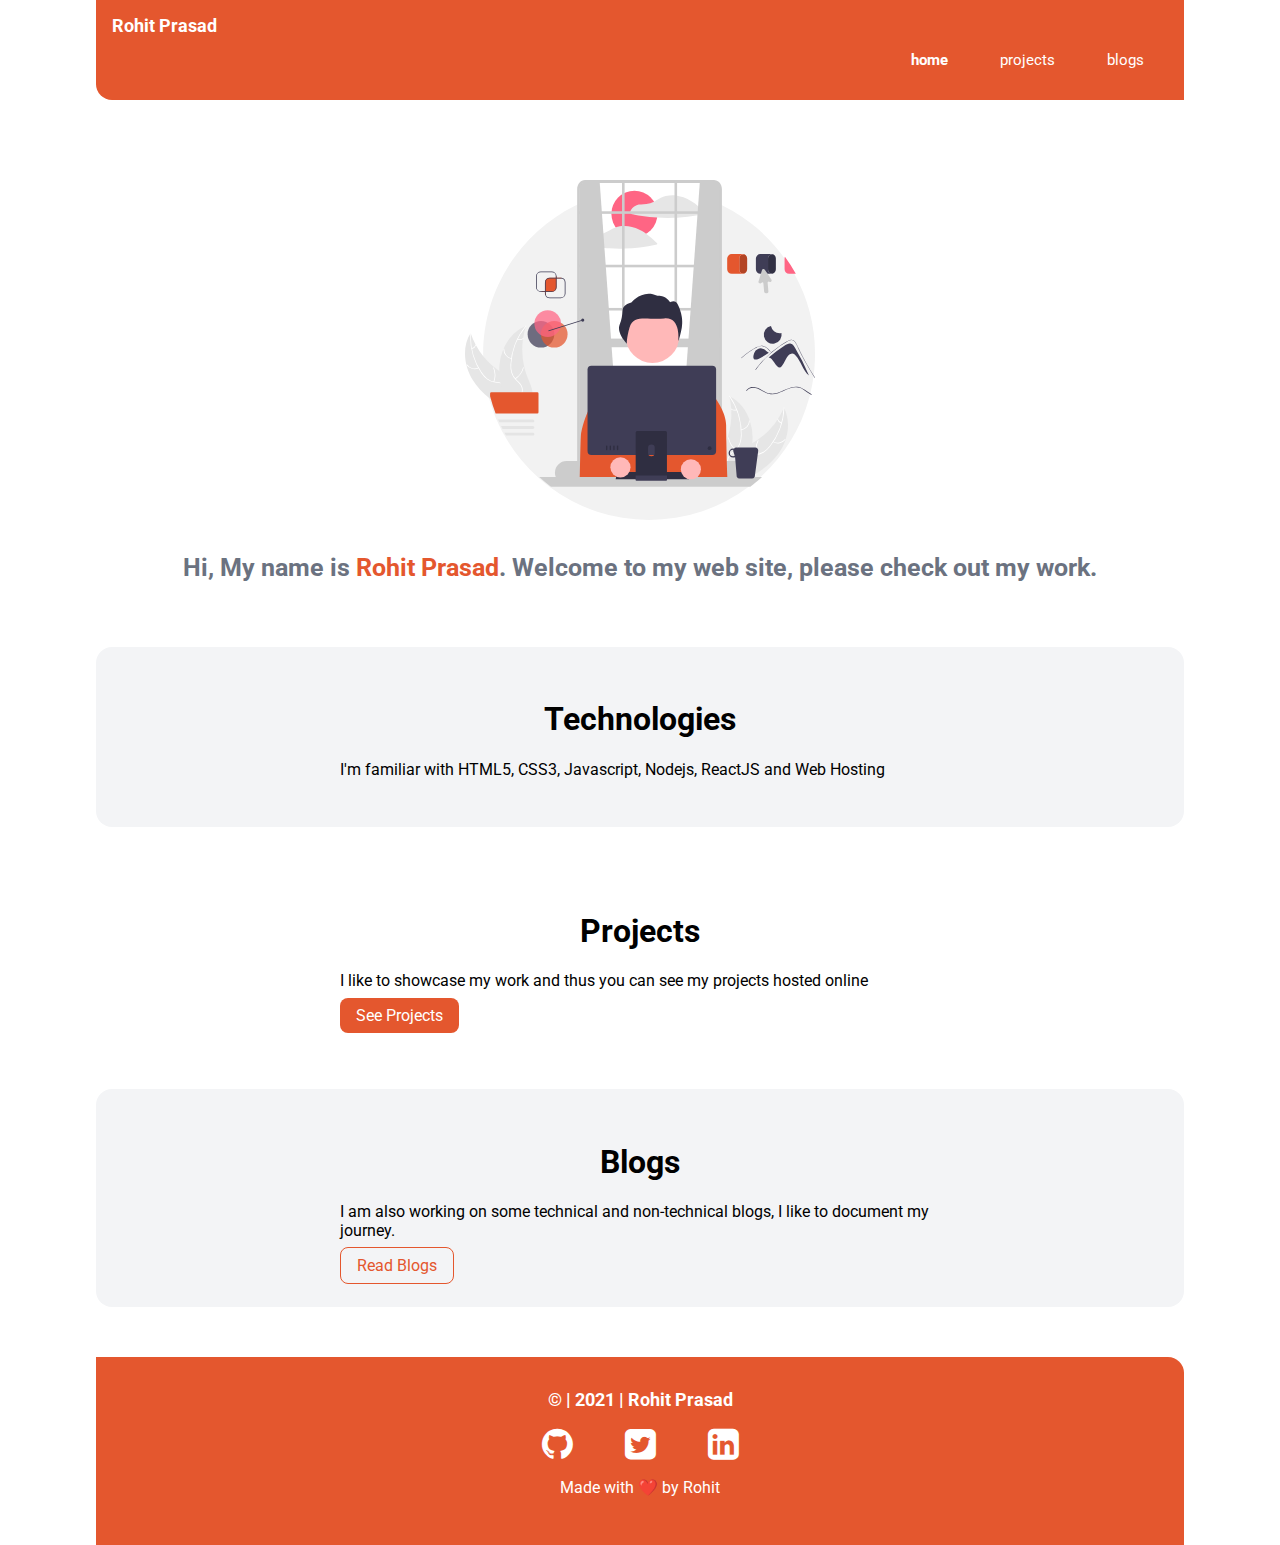
<file: index.html>
<!DOCTYPE html>
<html lang="en">
<head>
    <meta charset="UTF-8">
    <meta http-equiv="X-UA-Compatible" content="IE=edge">
    <meta name="viewport" content="width=device-width, initial-scale=1.0">
    <title>home| Rohit Prasad</title>
    <link rel="stylesheet" href="style.css">
    <link rel="stylesheet" href="https://cdnjs.cloudflare.com/ajax/libs/font-awesome/4.7.0/css/font-awesome.min.css">

</head>
<body>
    <nav class="navigation container">
        <div class="nav-brand">Rohit Prasad</div>

        <ul class="list-non-bullet nav-pills">
            <li class="list-item-inline">
                <a class="link link-active" href="/">home</a>
            </li>
            <li class="list-item-inline">
                <a class="link" href="/projects.html">projects</a>
            </li>
            <li class="list-item-inline">
                <a class="link" href="/blogs.html">blogs</a>
            </li>
        </ul>
    </nav>

    <header class="hero">
        <img class="hero-img" src="/images/home image.svg" alt="">
    <h1 id="index-heading" class="hero-heading">Hi, My name is <span class="heading-inverted">Rohit Prasad</span>. Welcome to my web site, please check out my work.</a></h1>
    </header>
    
    <section class="section ow">
        <div class="container container-center">
            <h1>Technologies</h1>
            <p>I'm familiar with HTML5, CSS3, Javascript, Nodejs, ReactJS and Web Hosting</p>
        </div>
    </section>

    <section class="section">
        <div class="container container-center">
            <h1>Projects</h1>
            <p>I like to showcase my work and thus you can see my projects hosted online</p>
            <a class="primary-link link" href="/projects.html">See Projects</a>
        </div>
    </section>

    <section class="section ow">
        <div class="container container-center">
            <h1>Blogs</h1>
            <p>I am also working on some technical and non-technical blogs, I like to document my journey.</p>
            <a class="secondary-link link" href="/blogs.html">Read Blogs</a>
        </div>
    </section>

    <footer class="footer">
        <div class="footer-header">© | 2021 | Rohit Prasad</div>
            <ul class="list-non-bullet">
                <li class="list-item-inline" ><a class="link" target="_blank" href="https://github.com/Rohitprasad83"><i class="fa fa-github" style="font-size:36px"></i></a></li>
                <li class="list-item-inline" ><a class="link" target="_blank" href="https://twitter.com/Rohit_Prasad83"><i class="fa fa-twitter-square" style="font-size:36px"></i></a></li>
                <li class="list-item-inline"><a class="link" target="_blank" href="https://www.linkedin.com/in/rohit83/"><i class="fa fa-linkedin-square" style="font-size:36px"></i></a></li>
            </ul>
            <p>Made with ❤️ by Rohit</p>
    </footer>
</body>
</html>
</file>
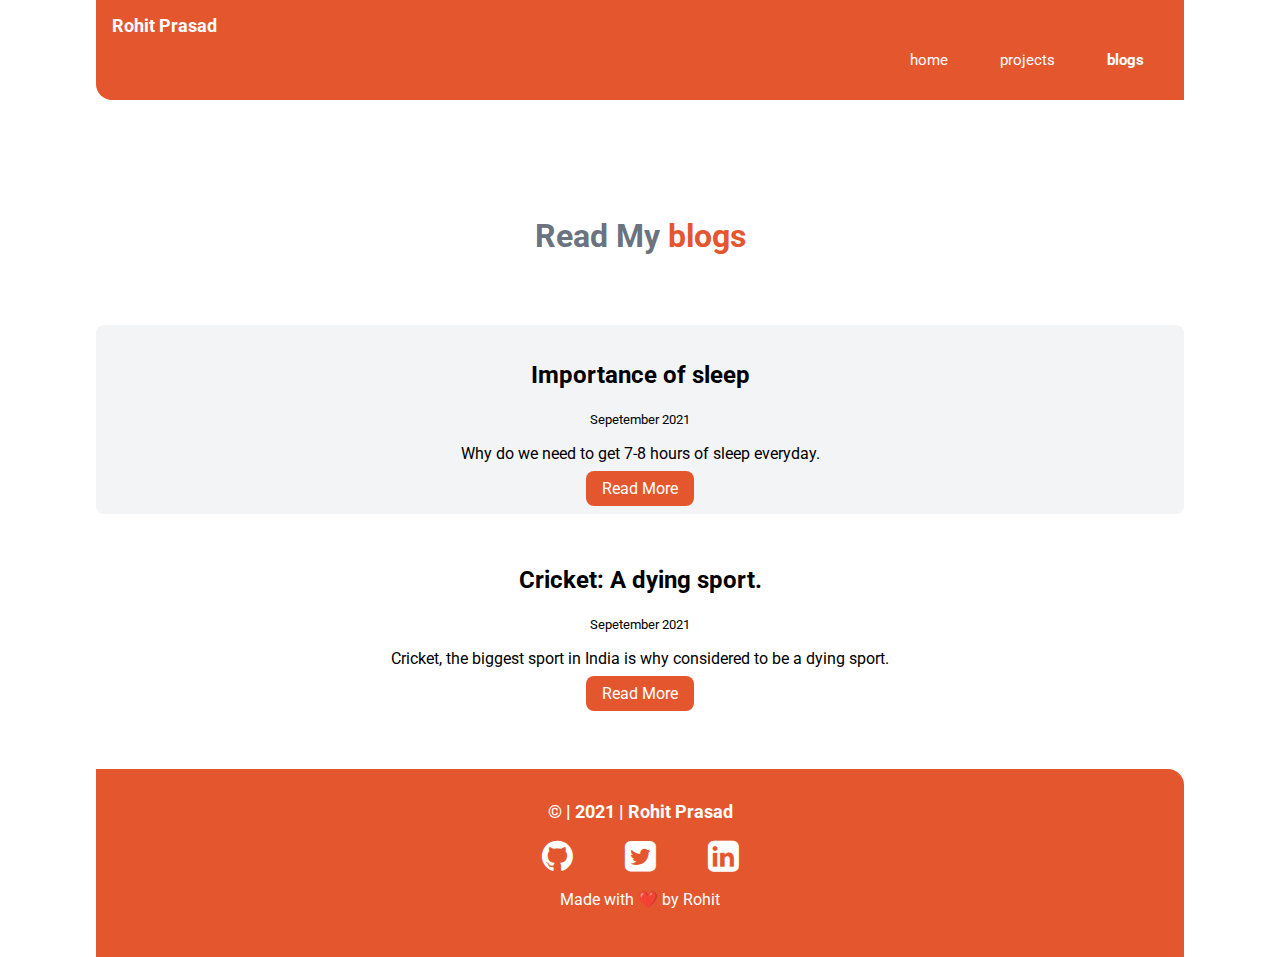
<file: blogs.html>
<!DOCTYPE html>
<html lang="en">
<head>
    <meta charset="UTF-8">
    <meta http-equiv="X-UA-Compatible" content="IE=edge">
    <meta name="viewport" content="width=device-width, initial-scale=1.0">
    <title>blogs | Rohit Prasad</title>
    <link rel="stylesheet" href="style.css">
    <link rel="stylesheet" href="https://cdnjs.cloudflare.com/ajax/libs/font-awesome/4.7.0/css/font-awesome.min.css">


</head>
<body>
    <nav class="navigation container">
        <div class="nav-brand">Rohit Prasad</div>

        <ul class="list-non-bullet nav-pills">
            <li class="list-item-inline">
                <a class="link " href="/">home</a>
            </li>
            <li class="list-item-inline">
                <a class="link" href="/projects.html">projects</a>
            </li>
            <li class="list-item-inline">
                <a class="link link-active" href="/blogs.html">blogs</a>
            </li>
        </ul>
    </nav>
    <header class="hero">
    <h1 class="hero-heading">Read My <span class="heading-inverted">blogs</span> </h1>
    </header>

    <ul class="list-non-bullet">
        <li class="blog blog-pad ow">
            <div class="container container-center">
                <h2>Importance of sleep</h2>
                <small>Sepetember 2021</small>
                <p>Why do we need to get 7-8 hours of sleep everyday.</p>
                <a class="link primary-link" href="/blogs/blog1.html">Read More</a>
            </div>
        </li>

        <li class="blog blog-pad ">
            <div class="container container-center">
                <h2>Cricket: A dying sport.</h2>
                <small>Sepetember 2021</small>
                <p>Cricket, the biggest sport in India is why considered to be a dying sport.</p>
                <a class="link primary-link" href="/blogs/blog2.html">Read More</a>
            </div>
        </li>

    </ul>
    <footer class="footer">
        <div class="footer-header">© | 2021 | Rohit Prasad</div>
            <ul class="list-non-bullet">
                <li class="list-item-inline" ><a class="link" target="_blank" href="https://github.com/Rohitprasad83"><i class="fa fa-github" style="font-size:36px"></i></a></li>
                <li class="list-item-inline" ><a class="link" target="_blank" href="https://twitter.com/Rohit_Prasad83"><i class="fa fa-twitter-square" style="font-size:36px"></i></a></li>
                <li class="list-item-inline"><a class="link" target="_blank" href="https://www.linkedin.com/in/rohit83/"><i class="fa fa-linkedin-square" style="font-size:36px"></i></a></li>
            </ul>
            <p>Made with ❤️ by Rohit</p>
    </footer>
</body>
</html>
</file>
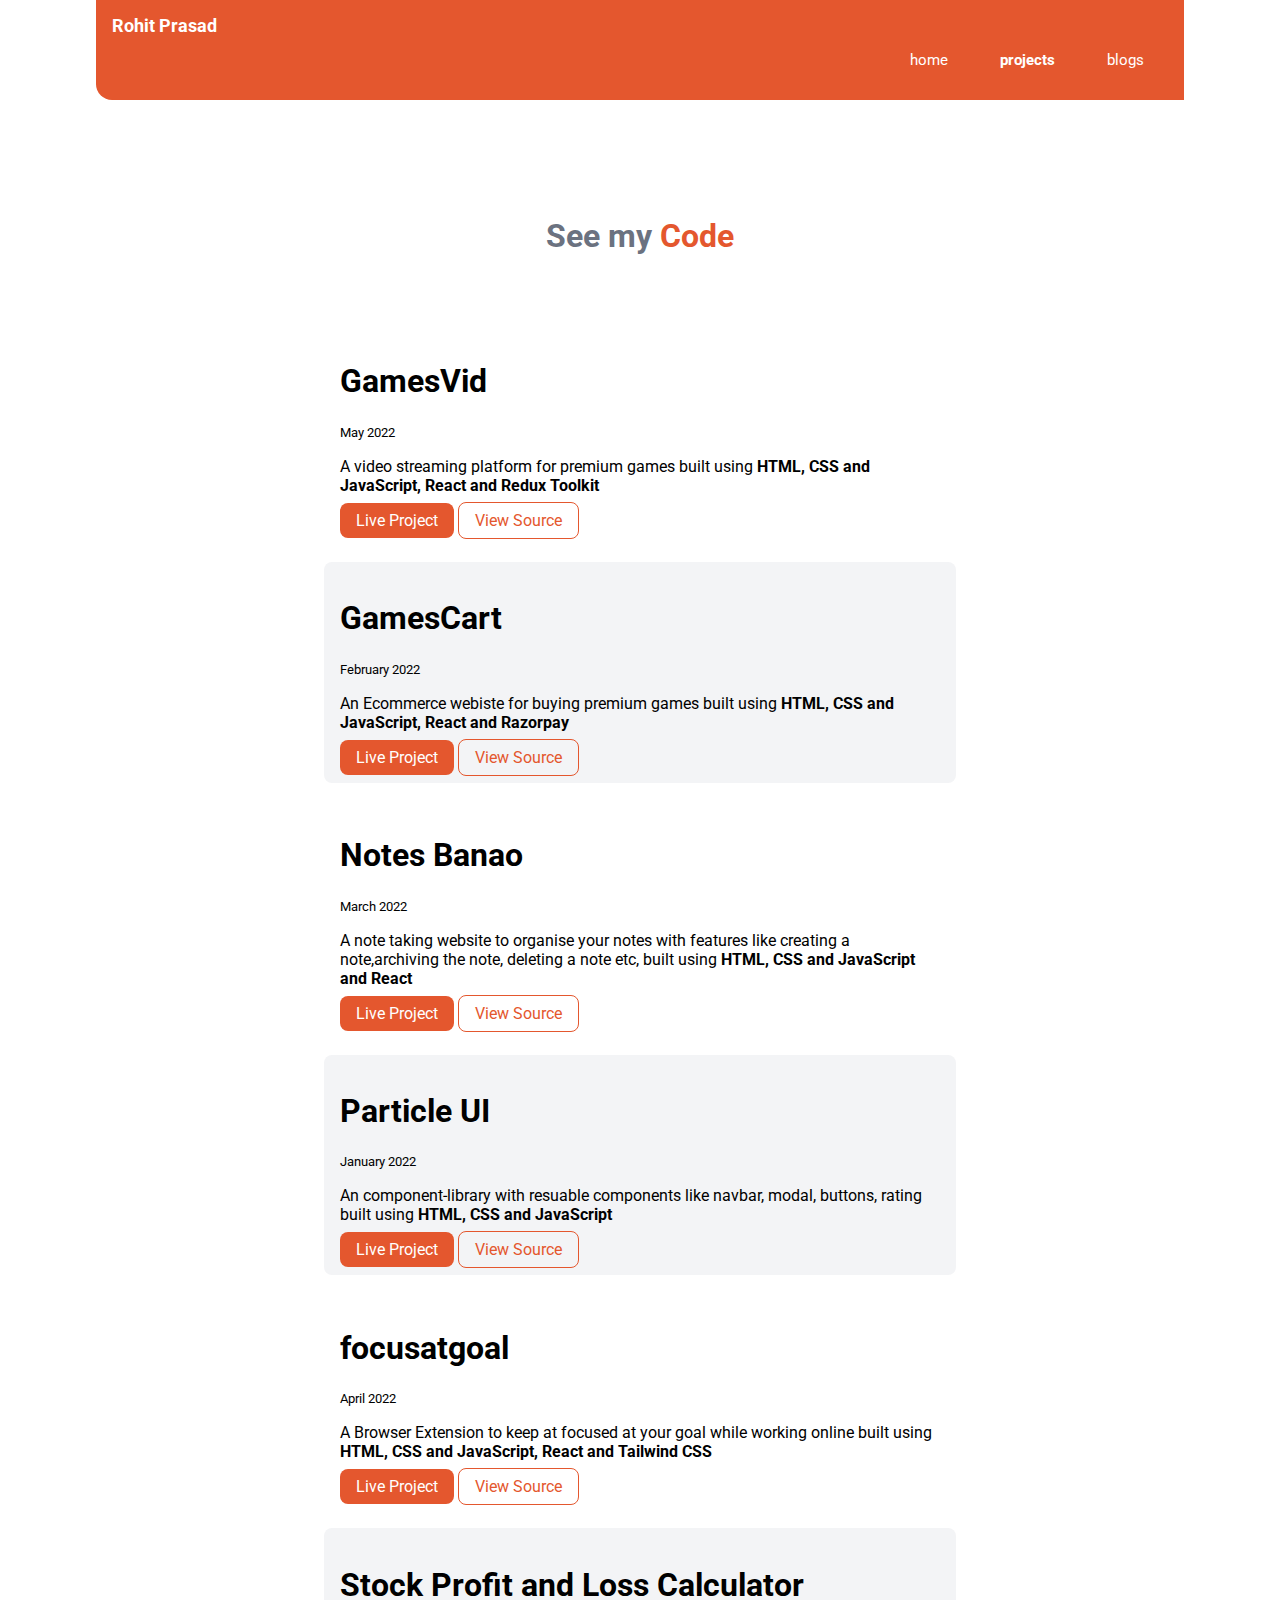
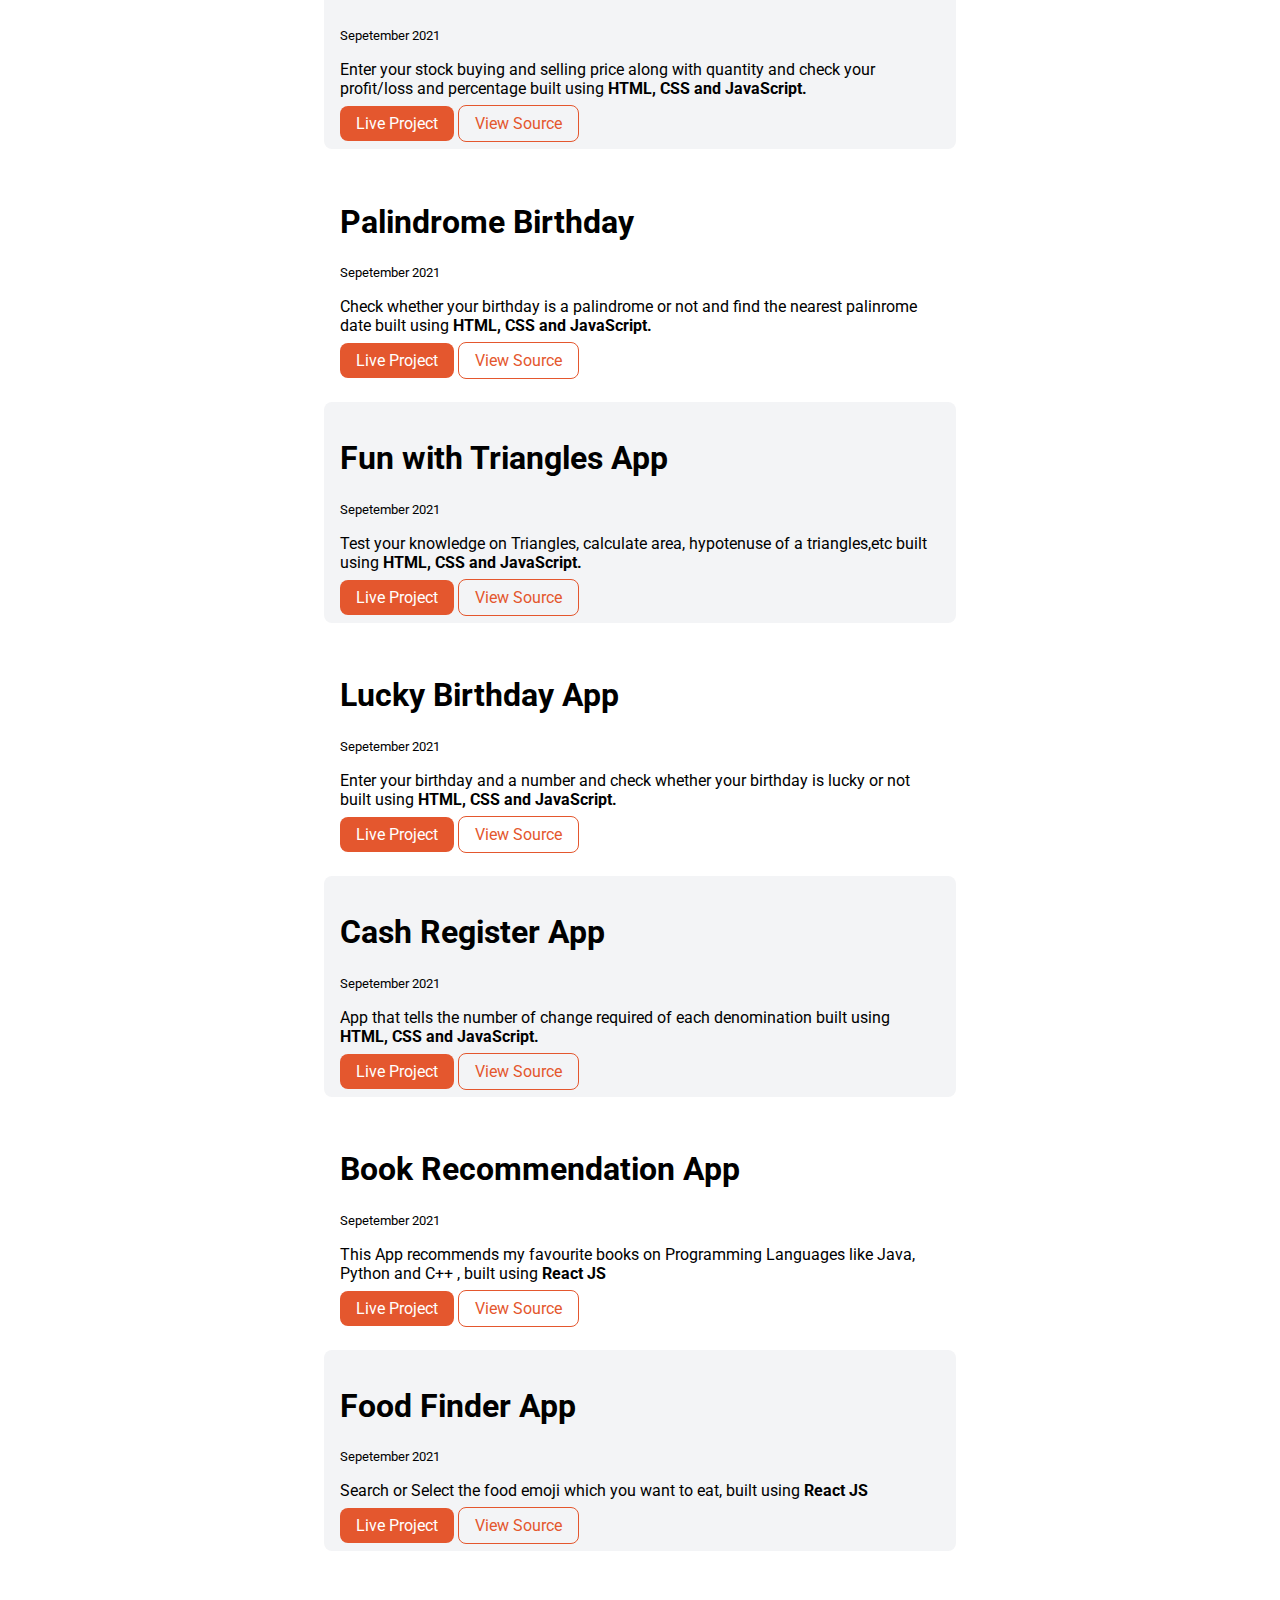
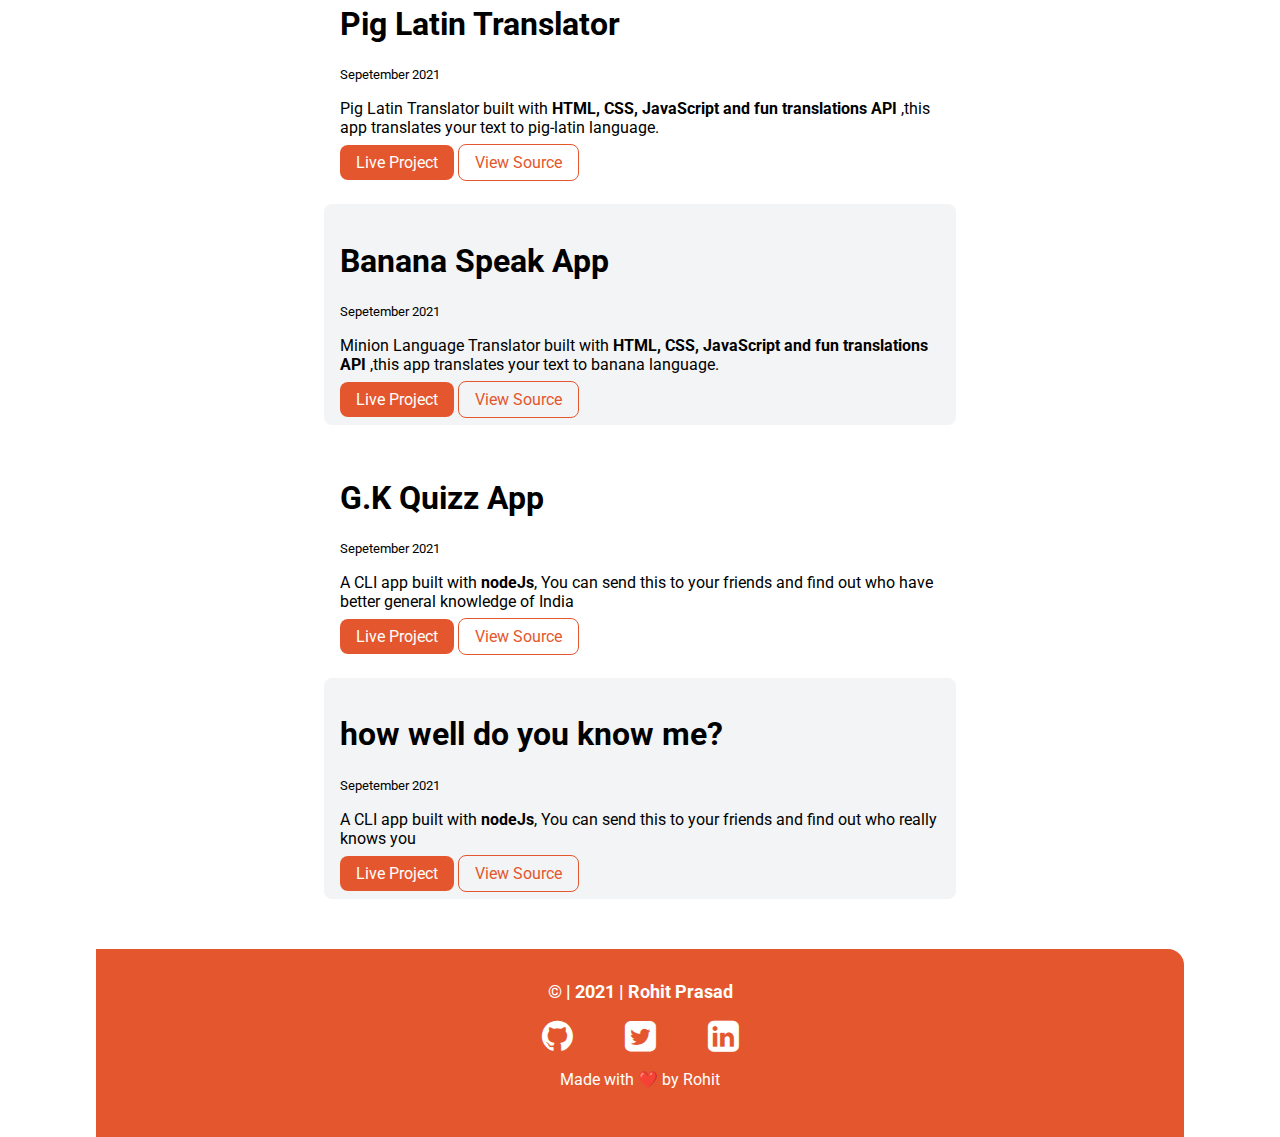
<file: projects.html>
<!DOCTYPE html>
<html lang="en">

<head>
    <meta charset="UTF-8">
    <meta http-equiv="X-UA-Compatible" content="IE=edge">
    <meta name="viewport" content="width=device-width, initial-scale=1.0">
    <title>projects | Rohit Prasad</title>
    <link rel="stylesheet" href="style.css">
    <link rel="stylesheet" href="https://cdnjs.cloudflare.com/ajax/libs/font-awesome/4.7.0/css/font-awesome.min.css">

</head>

<body>
    <nav class="navigation container">
        <div class="nav-brand">Rohit Prasad</div>

        <ul class="list-non-bullet nav-pills">
            <li class="list-item-inline">
                <a class="link " href="/">home</a>
            </li>
            <li class="list-item-inline">
                <a class="link link-active" href="/projects.html">projects</a>
            </li>
            <li class="list-item-inline">
                <a class="link" href="/blogs.html">blogs</a>
            </li>
        </ul>
    </nav>


    <header class="hero">
        <h1 class="hero-heading">See my <span class="heading-inverted">Code</span> </h1>
    </header>

    <ul class="list-non-bullet">


        <li>
            <div class="container container-center project-pad">
                <h1>GamesVid</h1>
                <small>May 2022</small>
                <p>A video streaming platform for premium games built using
                    <strong>HTML, CSS and JavaScript, React and Redux Toolkit</strong></p>
                <a class="link primary-link" target="_blank" href="https://gamesvid.vercel.app/">Live Project</a>
                <a class="link secondary-link" target="_blank" href="https://github.com/Rohitprasad83/gamesvid">View Source</a>
            </div>
        </li>

        <li>
            <div class="container container-center project-pad ow">
                <h1>GamesCart</h1>
                <small>February 2022</small>
                <p>An Ecommerce webiste for buying premium games built using
                    <strong>HTML, CSS and JavaScript, React and Razorpay</strong></p>
                <a class="link primary-link" target="_blank" href="https://gamescart.vercel.app/">Live Project</a>
                <a class="link secondary-link" target="_blank" href="https://github.com/Rohitprasad83/games-kart-ecommerce">View Source</a>
            </div>
        </li>

        <li>
            <div class="container container-center project-pad">
                <h1>Notes Banao</h1>
                <small>March 2022</small>
                <p>A note taking website to organise your notes with features like creating a note,archiving the note, deleting a note etc, built using
                    <strong>HTML, CSS and JavaScript and React</strong></p>
                <a class="link primary-link" target="_blank" href="https://notesbanao.vercel.app/">Live Project</a>
                <a class="link secondary-link" target="_blank" href="https://github.com/Rohitprasad83/banao-notes">View Source</a>
            </div>
        </li>

        <li>
            <div class="container container-center project-pad ow">
                <h1>Particle UI</h1>
                <small>January 2022</small>
                <p>An component-library with resuable components like navbar, modal, buttons, rating built using
                    <strong>HTML, CSS and JavaScript</strong></p>
                <a class="link primary-link" target="_blank" href="https://particle-ui.netlify.app/">Live Project</a>
                <a class="link secondary-link" target="_blank" href="https://github.com/Rohitprasad83/component-library">View Source</a>
            </div>
        </li>

        <li>
            <div class="container container-center project-pad">
                <h1>focusatgoal</h1>
                <small>April 2022</small>
                <p>A Browser Extension to keep at focused at your goal while working online built using <strong>HTML,
                        CSS and JavaScript, React and Tailwind CSS</strong></p>
                <a class="link primary-link" target="_blank" href="http://focusatgoal.vercel.app/">Live Project</a>
                <a class="link secondary-link" target="_blank" href="https://github.com/Rohitprasad83/focusatgoal">View
                    Source</a>
            </div>
        </li>


        <li>
            <div class="container container-center project-pad ow">
                <h1>Stock Profit and Loss Calculator</h1>
                <small>Sepetember 2021</small>
                <p>Enter your stock buying and selling price along with quantity and check your profit/loss and percentage built using <strong>HTML, CSS and JavaScript.</strong></p>
                <a class="link primary-link" target="_blank" href="https://rohit-mark-14-stock-calculator.netlify.app/">Live Project</a>
                <a class="link secondary-link" target="_blank" href="https://github.com/Rohitprasad83/mark-14-Stock-Profile-Calculator">View Source</a>
            </div>
        </li>
        <li>
            <div class="container container-center project-pad">
                <h1>Palindrome Birthday</h1>
                <small>Sepetember 2021</small>
                <p>Check whether your birthday is a palindrome or not and find the nearest palinrome date built using
                    <strong>HTML, CSS and JavaScript.</strong></p>
                <a class="link primary-link" target="_blank" href="https://rohit-mark-13-palindrome-birthday.netlify.app/">Live Project</a>
                <a class="link secondary-link" target="_blank" href="https://github.com/Rohitprasad83/mark-13-palindrom-birthday">View Source</a>
            </div>
        </li>
        <li>
            <div class="container container-center project-pad ow">
                <h1>Fun with Triangles App</h1>
                <small>Sepetember 2021</small>
                <p>Test your knowledge on Triangles, calculate area, hypotenuse of a triangles,etc built using
                    <strong>HTML, CSS and JavaScript.</strong></p>
                <a class="link primary-link" target="_blank" href="https://rohit-mark-12-triangles-app.netlify.app/ ">Live Project</a>
                <a class="link secondary-link" target="_blank" href="https://github.com/Rohitprasad83/Mark-12-Fun-with-Triangles">View Source</a>
            </div>
        </li>
        <li>
            <div class="container container-center project-pad">
                <h1>Lucky Birthday App</h1>
                <small>Sepetember 2021</small>
                <p>Enter your birthday and a number and check whether your birthday is lucky or not built using
                    <strong>HTML, CSS and JavaScript.</strong></p>
                <a class="link primary-link" target="_blank" href="https://rohit-mark-11-lucky-birthday.netlify.app/ ">Live Project</a>
                <a class="link secondary-link" target="_blank" href="https://github.com/Rohitprasad83/mark-11-lucky-birthday">View Source</a>
            </div>
        </li>
        <li>
            <div class="container container-center project-pad ow">
                <h1>Cash Register App</h1>
                <small>Sepetember 2021</small>
                <p>App that tells the number of change required of each denomination built using <strong>HTML, CSS and
                        JavaScript.</strong></p>
                <a class="link primary-link" target="_blank" href="https://rohit-mark-10.netlify.app/">Live Project</a>
                <a class="link secondary-link" target="_blank" href="https://github.com/Rohitprasad83/mark-10-cash-register-app">View Source</a>
            </div>
        </li>
        <li>
            <div class="container container-center project-pad">
                <h1>Book Recommendation App</h1>
                <small>Sepetember 2021</small>
                <p>This App recommends my favourite books on Programming Languages like Java, Python and C++ , built using <strong>React JS</strong></p>
                <a class="link primary-link" target="_blank" href="https://rohit-mark-9-book-recommendation.netlify.app/">Live Project</a>
                <a class="link secondary-link" target="_blank" href="https://github.com/Rohitprasad83/Mark-9-Book-Recommendation-App">View Source</a>
            </div>
        </li>
        <li>
            <div class="container container-center project-pad ow">
                <h1>Food Finder App</h1>
                <small>Sepetember 2021</small>
                <p>Search or Select the food emoji which you want to eat, built using <strong>React JS</strong></p>
                <a class="link primary-link" target="_blank" href="https://rohit-mark-8-food-finder.netlify.app/">Live
                    Project</a>
                <a class="link secondary-link" target="_blank" href="https://github.com/Rohitprasad83/mark-8-food-finder">View Source</a>
            </div>
        </li>

        <li>
            <div class="container container-center project-pad">
                <h1>Pig Latin Translator</h1>
                <small>Sepetember 2021</small>
                <p>Pig Latin Translator built with <strong>HTML, CSS, JavaScript and fun translations API </strong>,this app translates your text to pig-latin language.</p>
                <a class="link primary-link" target="_blank" href="https://rohitpiglatin.netlify.app/">Live Project</a>
                <a class="link secondary-link" target="_blank" href="https://github.com/Rohitprasad83/neogcamp-mark7">View Source</a>
            </div>
        </li>

        <li>
            <div class="container container-center project-pad ow">
                <h1>Banana Speak App</h1>
                <small>Sepetember 2021</small>
                <p>Minion Language Translator built with <strong>HTML, CSS, JavaScript and fun translations API
                    </strong>,this app translates your text to banana language.</p>
                <a class="link primary-link" target="_blank" href="https://rohitbananatalk.netlify.app/">Live
                    Project</a>
                <a class="link secondary-link" target="_blank" href="https://github.com/Rohitprasad83/Neogcamp-banana-speak">View Source</a>
            </div>
        </li>



        <li>
            <div class="container container-center project-pad ">
                <h1>G.K Quizz App</h1>
                <small>Sepetember 2021</small>
                <p>A CLI app built with <strong>nodeJs</strong>, You can send this to your friends and find out who have better general knowledge of India</p>
                <a class="link primary-link" target="_blank" href="https://replit.com/@Rohitprasad83/quizzapp-1?embed=1&output=1#index.js%20replit">Live
                    Project</a>
                <a class="link secondary-link" target="_blank" href="https://github.com/Rohitprasad83/G.K-Quiz">View
                    Source</a>
            </div>
        </li>



        <li>
            <div class="container container-center project-pad ow">
                <h1>how well do you know me?</h1>
                <small>Sepetember 2021</small>
                <p>A CLI app built with <strong>nodeJs</strong>, You can send this to your friends and find out who really knows you</p>
                <a class="link primary-link" target="_blank" href="https://replit.com/@Rohitprasad83/quizzapp?embed=1&output=1#index.js">Live Project</a>
                <a class="link secondary-link" target="_blank" href="https://github.com/Rohitprasad83/Do-you-know-Rohit-Quiz">View Source</a>
            </div>
        </li>
    </ul>

    <footer class="footer">
        <div class="footer-header">© | 2021 | Rohit Prasad</div>
        <ul class="list-non-bullet">
            <li class="list-item-inline"><a class="link" target="_blank" href="https://github.com/Rohitprasad83"><i
                        class="fa fa-github" style="font-size:36px"></i></a></li>
            <li class="list-item-inline"><a class="link" target="_blank" href="https://twitter.com/Rohit_Prasad83"><i
                        class="fa fa-twitter-square" style="font-size:36px"></i></a></li>
            <li class="list-item-inline"><a class="link" target="_blank" href="https://www.linkedin.com/in/rohit83/"><i
                        class="fa fa-linkedin-square" style="font-size:36px"></i></a></li>
        </ul>
        <p>Made with ❤️ by Rohit</p>
    </footer>
</body>

</html>
</file>
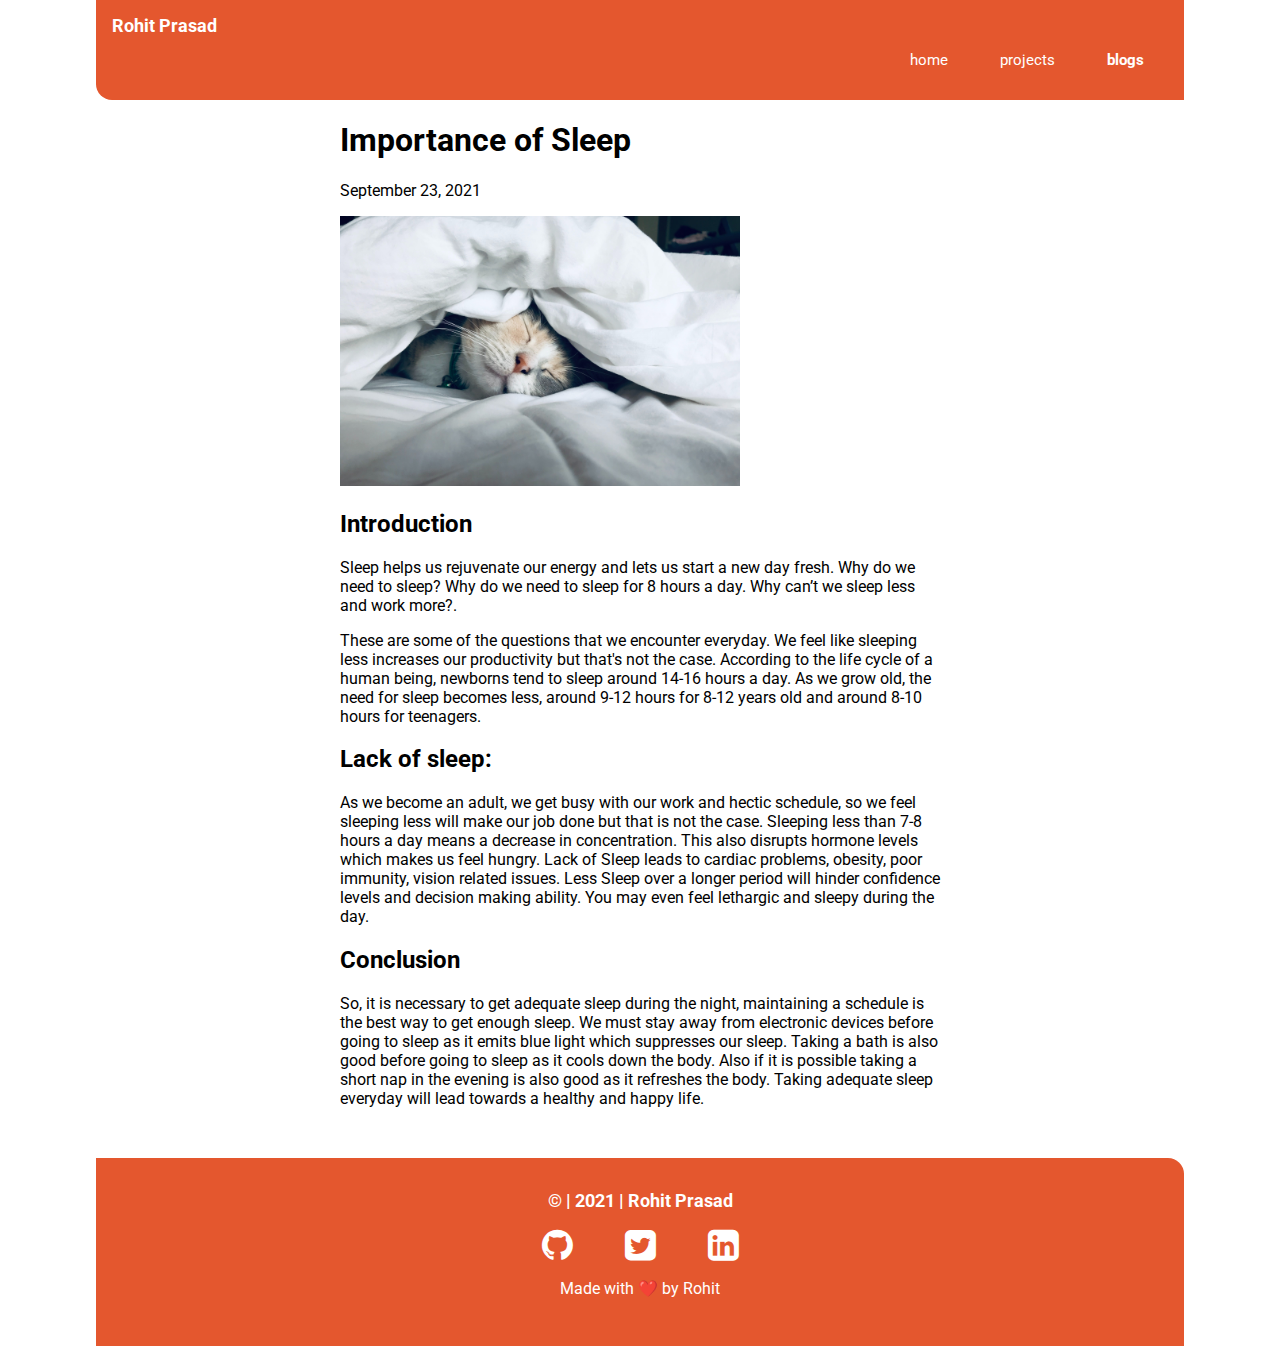
<file: blogs/blog1.html>
<!DOCTYPE html>
<html lang="en">
<head>
    <meta charset="UTF-8">
    <meta http-equiv="X-UA-Compatible" content="IE=edge">
    <meta name="viewport" content="width=device-width, initial-scale=1.0">
    <title>Blog 1</title>
    <link rel="stylesheet" href="/style.css">
    <link rel="stylesheet" href="https://cdnjs.cloudflare.com/ajax/libs/font-awesome/4.7.0/css/font-awesome.min.css">

</head>
<body>
    <nav class="navigation container">
        <div class="nav-brand">Rohit Prasad</div>

        <ul class="list-non-bullet nav-pills">
            <li class="list-item-inline">
                <a class="link " href="/">home</a>
            </li>
            <li class="list-item-inline">
                <a class="link" href="/projects.html">projects</a>
            </li>
            <li class="list-item-inline">
                <a class="link link-active" href="/blogs.html">blogs</a>
            </li>
        </ul>
    </nav>
    
    <div style="margin-bottom: 50px"class="container container-center">

    
    <h1>Importance of Sleep</h1>
    <p>September 23, 2021</p>
    <img class="blog-img" src="/images/sleep.jpg" alt="">
    <h2>Introduction</h2>
    <p>Sleep helps us rejuvenate our energy and lets us start a new day fresh. Why do we need to sleep? Why do we  need to sleep for 8 hours a day. Why can’t we sleep less and work more?.</p>
        <p>
        These are some of the questions that we encounter everyday. We feel like sleeping less increases our productivity but that's not the case. According to the life cycle of a human being, newborns tend to sleep around 14-16 hours a day. As we grow old, the need for sleep becomes less, around 9-12 hours for 8-12 years old and around 8-10 hours for teenagers.
    </p>

    <h2>Lack of sleep:</h2> 

    <p>As we become an adult, we get busy with our work and hectic schedule, so we feel sleeping less will make our job done but that is not the case. Sleeping less than 7-8 hours a day means a decrease in concentration. This also disrupts hormone levels which makes us feel hungry. Lack of Sleep leads to cardiac problems, obesity, poor immunity, vision related issues. Less Sleep over a longer period will hinder confidence levels and decision making ability. You may even feel lethargic and sleepy during the day.
    </p>

    <h2>Conclusion</h2>

    <p>So, it is necessary to get adequate sleep during the night, maintaining a schedule is the best way to get enough sleep. We must stay away from electronic devices before going to sleep as it emits blue light which suppresses our sleep. Taking a bath is also good before going to sleep as it cools down the body. Also if it is possible taking a short nap in the evening is also good as it refreshes the body. Taking adequate sleep everyday will lead towards a healthy and happy life.
    </p>
    

    </div>

    


    
    <footer class="footer">
        <div class="footer-header">© | 2021 | Rohit Prasad</div>
            <ul class="list-non-bullet">
                <li class="list-item-inline" ><a class="link" target="_blank" href="https://github.com/Rohitprasad83"><i class="fa fa-github" style="font-size:36px"></i></a></li>
                <li class="list-item-inline" ><a class="link" target="_blank" href="https://twitter.com/Rohit_Prasad83"><i class="fa fa-twitter-square" style="font-size:36px"></i></a></li>
                <li class="list-item-inline"><a class="link" target="_blank" href="https://www.linkedin.com/in/rohit83/"><i class="fa fa-linkedin-square" style="font-size:36px"></i></a></li>
            </ul>
            <p>Made with ❤️ by Rohit</p>
    </footer>
</body>
</html>
</file>
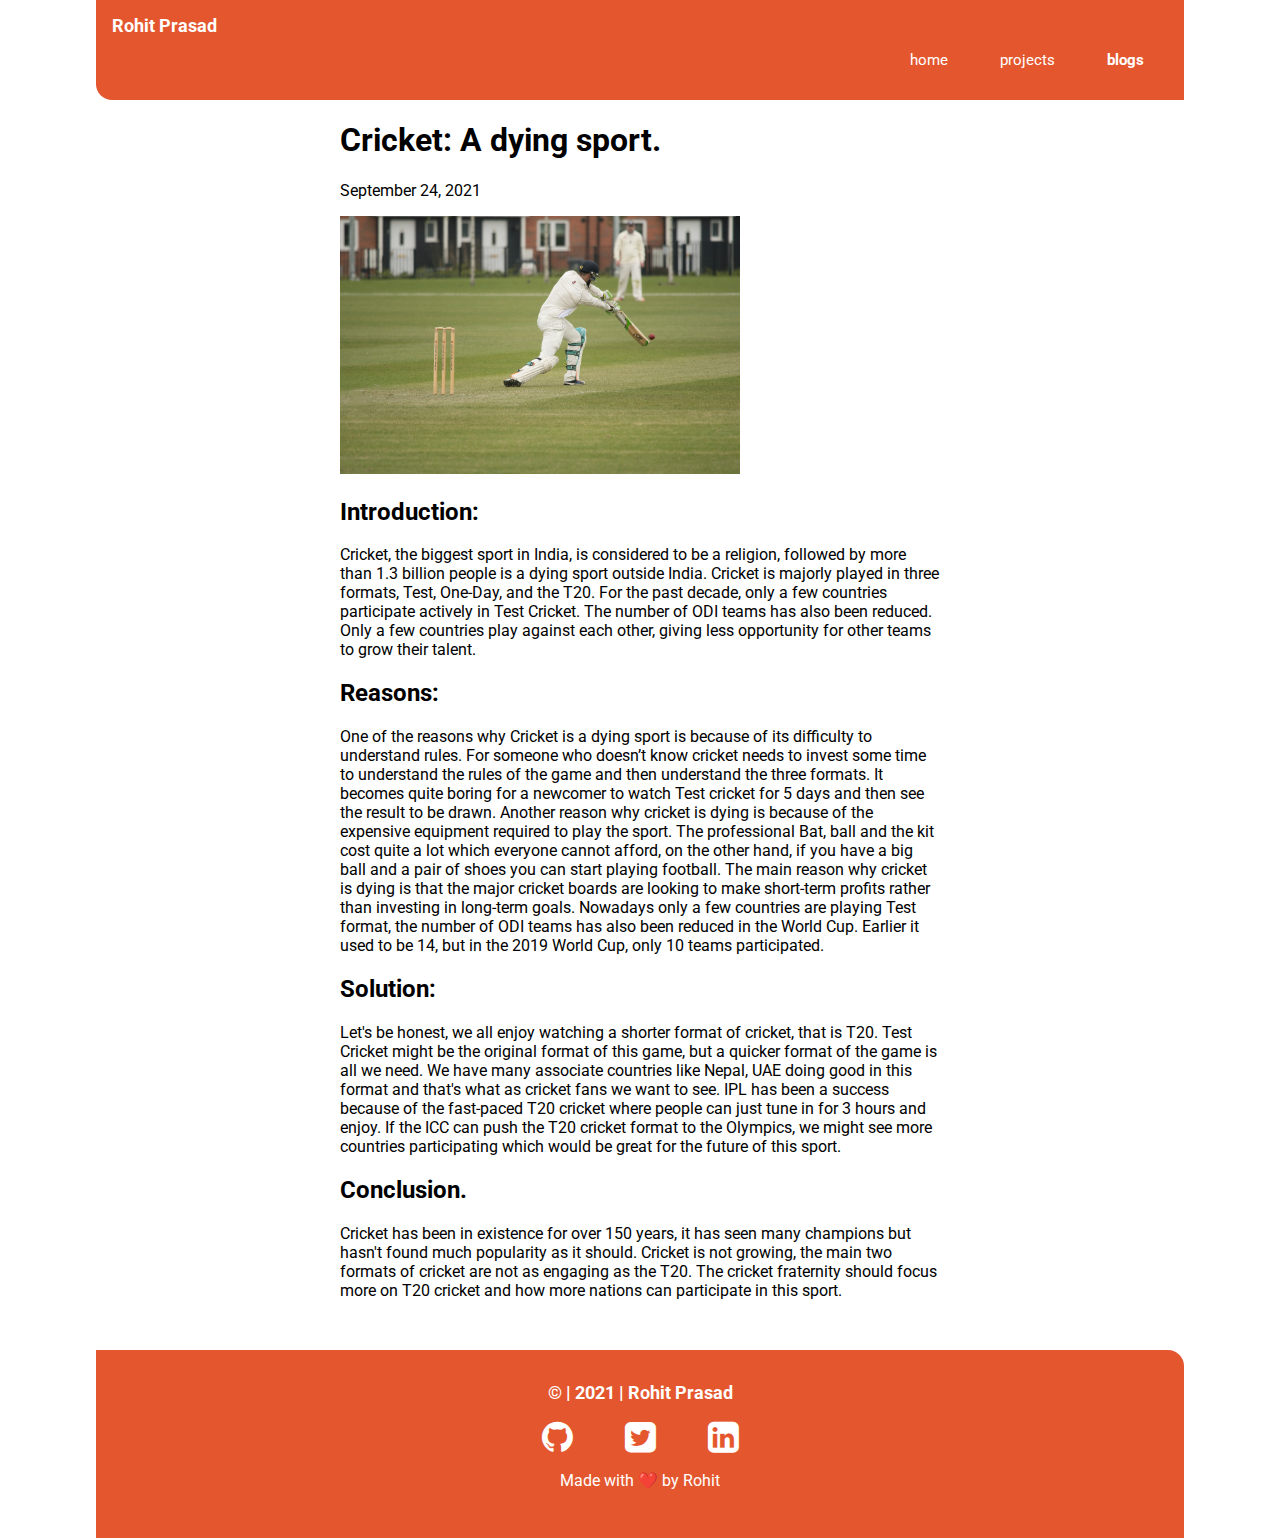
<file: blogs/blog2.html>
<!DOCTYPE html>
<html lang="en">
<head>
    <meta charset="UTF-8">
    <meta http-equiv="X-UA-Compatible" content="IE=edge">
    <meta name="viewport" content="width=device-width, initial-scale=1.0">
    <title>Blog 2</title>
    <link rel="stylesheet" href="/style.css">
    <link rel="stylesheet" href="https://cdnjs.cloudflare.com/ajax/libs/font-awesome/4.7.0/css/font-awesome.min.css">

</head>
<body>
    <nav class="navigation container">
        <div class="nav-brand">Rohit Prasad</div>


        <ul class="list-non-bullet nav-pills">
            <li class="list-item-inline">
                <a class="link " href="/">home</a>
            </li>
            <li class="list-item-inline">
                <a class="link" href="/projects.html">projects</a>
            </li>
            <li class="list-item-inline">
                <a class="link link-active" href="/blogs.html">blogs</a>
            </li>
        </ul>
    </nav>
    
    <div style="margin-bottom: 50px;"class="container container-center">

    
    <h1>Cricket: A dying sport.</h1>
    <p>September 24, 2021</p>
    <img class="blog-img" src="/images/cricket.jpg" alt="">
    <h2>Introduction: </h2>
    <p>Cricket, the biggest sport in India, is considered to be a religion, followed by more than 1.3 billion people is a dying sport outside India. Cricket is majorly played in three formats, Test, One-Day, and the T20. For the past decade, only a few countries participate actively in Test Cricket. The number of ODI teams has also been reduced. Only a few countries play against each other, giving less opportunity for other teams to grow their talent.
    </p>
    <h2>Reasons:</h2>

    <p>One of the reasons why Cricket is a dying sport is because of its difficulty to understand rules. For someone who doesn’t know cricket needs to invest some time to understand the rules of the game and then understand the three formats. It becomes quite boring for a newcomer to watch Test cricket for 5 days and then see the result to be drawn. Another reason why cricket is dying is because of the expensive equipment required to play the sport. The professional Bat, ball and the kit cost quite a lot which everyone cannot afford, on the other hand, if you have a big ball and a pair of shoes you can start playing football. The main reason why cricket is dying is that the major cricket boards are looking to make short-term profits rather than investing in long-term goals. Nowadays only a few countries are playing Test format, the number of ODI teams has also been reduced in the World Cup. Earlier it used to be 14, but in the 2019 World Cup, only 10 teams participated.</p>

    <h2>Solution:</h2>

    <p>Let's be honest, we all enjoy watching a shorter format of cricket, that is T20. Test Cricket might be the original format of this game, but a quicker format of the game is all we need. We have many associate countries like Nepal, UAE doing good in this format and that's what as cricket fans we want to see. IPL has been a success because of the fast-paced T20 cricket where people can just tune in for 3 hours and enjoy. If the ICC can push the T20 cricket format to the Olympics, we might see more countries participating which would be great for the future of this sport.
    </p>

    <h2>Conclusion.</h2>

    <p>Cricket has been in existence for over 150 years, it has seen many champions but hasn't found much popularity as it should. Cricket is not growing, the main two formats of cricket are not as engaging as the T20. The cricket fraternity should focus more on T20 cricket and how more nations can participate in this sport.</p>
    </div>

    


    
    <footer class="footer">
        <div class="footer-header">© | 2021 | Rohit Prasad</div>
            <ul class="list-non-bullet">
                <li class="list-item-inline" ><a class="link" target="_blank" href="https://github.com/Rohitprasad83"><i class="fa fa-github" style="font-size:36px"></i></a></li>
                <li class="list-item-inline" ><a class="link" target="_blank" href="https://twitter.com/Rohit_Prasad83"><i class="fa fa-twitter-square" style="font-size:36px"></i></a></li>
                <li class="list-item-inline"><a class="link" target="_blank" href="https://www.linkedin.com/in/rohit83/"><i class="fa fa-linkedin-square" style="font-size:36px"></i></a></li>
            </ul>
            <p>Made with ❤️ by Rohit</p>
    </footer>
</body>
</html>
</file>
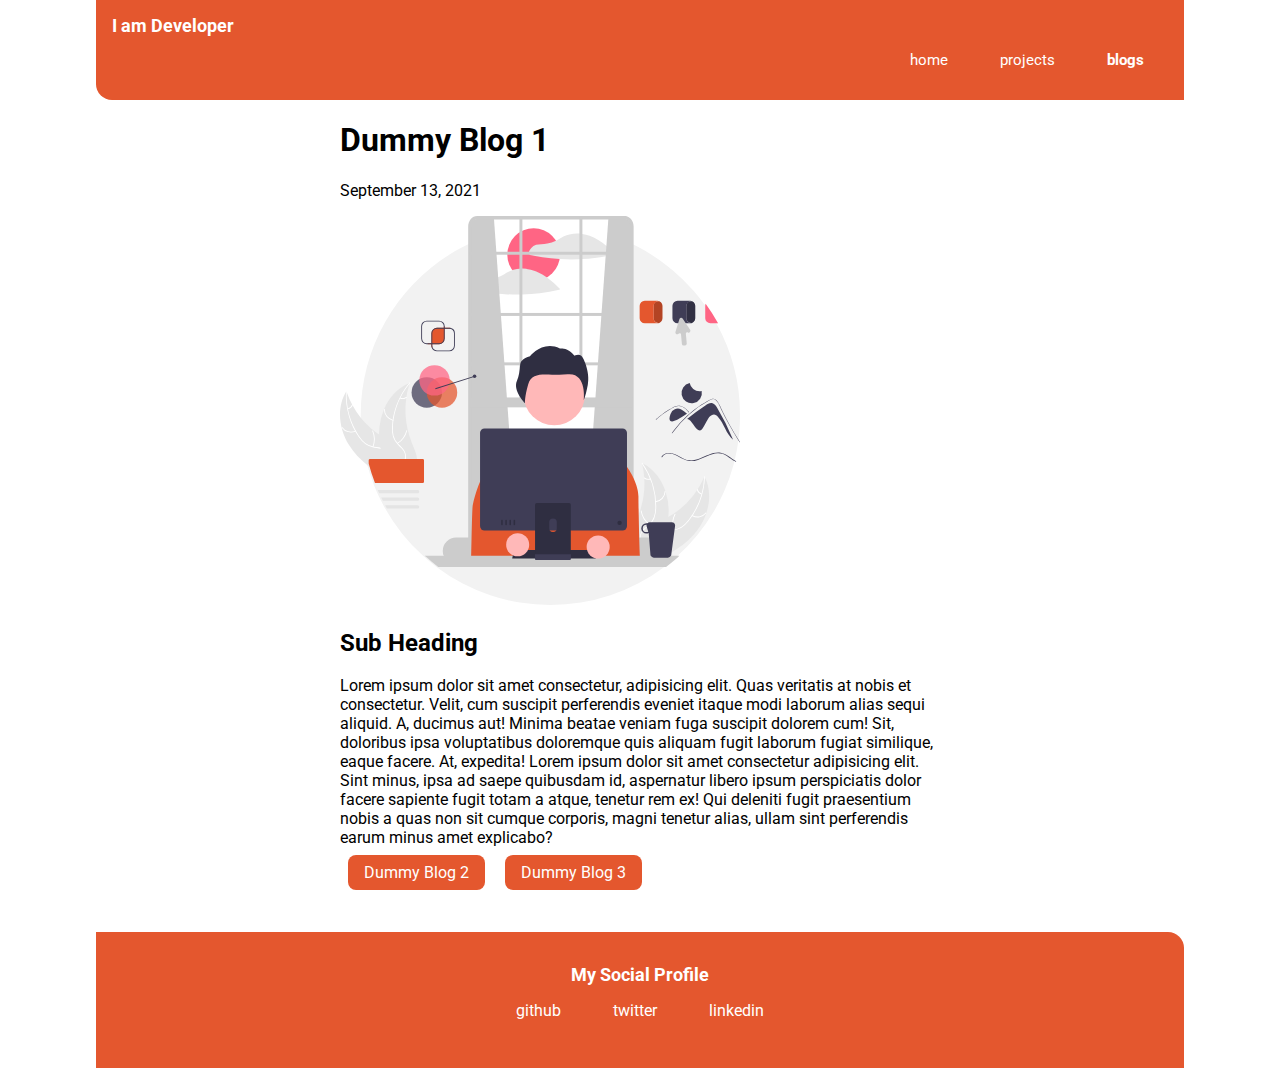
<file: lib/blog_component.html>
<!DOCTYPE html>
<html lang="en">
<head>
    <meta charset="UTF-8">
    <meta http-equiv="X-UA-Compatible" content="IE=edge">
    <meta name="viewport" content="width=device-width, initial-scale=1.0">
    <title>Document</title>
    <link rel="stylesheet" href="/style.css">
</head>
<body>
    <nav class="navigation container">
        <div class="nav-brand">I am Developer</div>
        <ul class="list-non-bullet nav-pills">
            <li class="list-item-inline">
                <a class="link " href="/">home</a>
            </li>
            <li class="list-item-inline">
                <a class="link" href="/projects.html">projects</a>
            </li>
            <li class="list-item-inline">
                <a class="link link-active" href="/blogs.html">blogs</a>
            </li>
        </ul>
    </nav>
    
    <div class="container container-center">

    
    <h1>Dummy Blog 1</h1>
    <p>September 13, 2021</p>
    <img class="blog-img" src="/images/home image.svg" alt="">
    <h2>Sub Heading </h2>
    <p>Lorem ipsum dolor sit amet consectetur, adipisicing elit. Quas veritatis at nobis et consectetur. Velit, cum suscipit perferendis eveniet itaque modi laborum alias sequi aliquid. A, ducimus aut! Minima beatae veniam fuga suscipit dolorem cum! Sit, doloribus ipsa voluptatibus doloremque quis aliquam fugit laborum fugiat similique, eaque facere. At, expedita! Lorem ipsum dolor sit amet consectetur adipisicing elit. Sint minus, ipsa ad saepe quibusdam id, aspernatur libero ipsum perspiciatis dolor facere sapiente fugit totam a atque, tenetur rem ex! Qui deleniti fugit praesentium nobis a quas non sit cumque corporis, magni tenetur alias, ullam sint perferendis earum minus amet explicabo?</p>

    <ul class="link list-non-bullet">
        <li class="list-item-inline " ><a class="link primary-link" href="https://github.com/Rohitprasad83">Dummy Blog 2</a></li>
        <li class="list-item-inline " ><a class="link primary-link"href="https://twitter.com/Rohit_Prasad83">Dummy Blog 3</a></li>
        
    </ul>
    </div>

    


    
    <footer class="footer">
        <div class="footer-header">My Social Profile</div>
            <ul class="social-link list-non-bullet">
                <li class="list-item-inline" ><a class="link" href="https://github.com/Rohitprasad83">github</a></li>
                <li class="list-item-inline" ><a class="link"href="https://twitter.com/Rohit_Prasad83">twitter</a></li>
                <li class="list-item-inline"><a class="link" href="https://www.linkedin.com/in/rohit83/">linkedin</a></li>
            </ul>
    </footer>
</body>
</html>
</file>
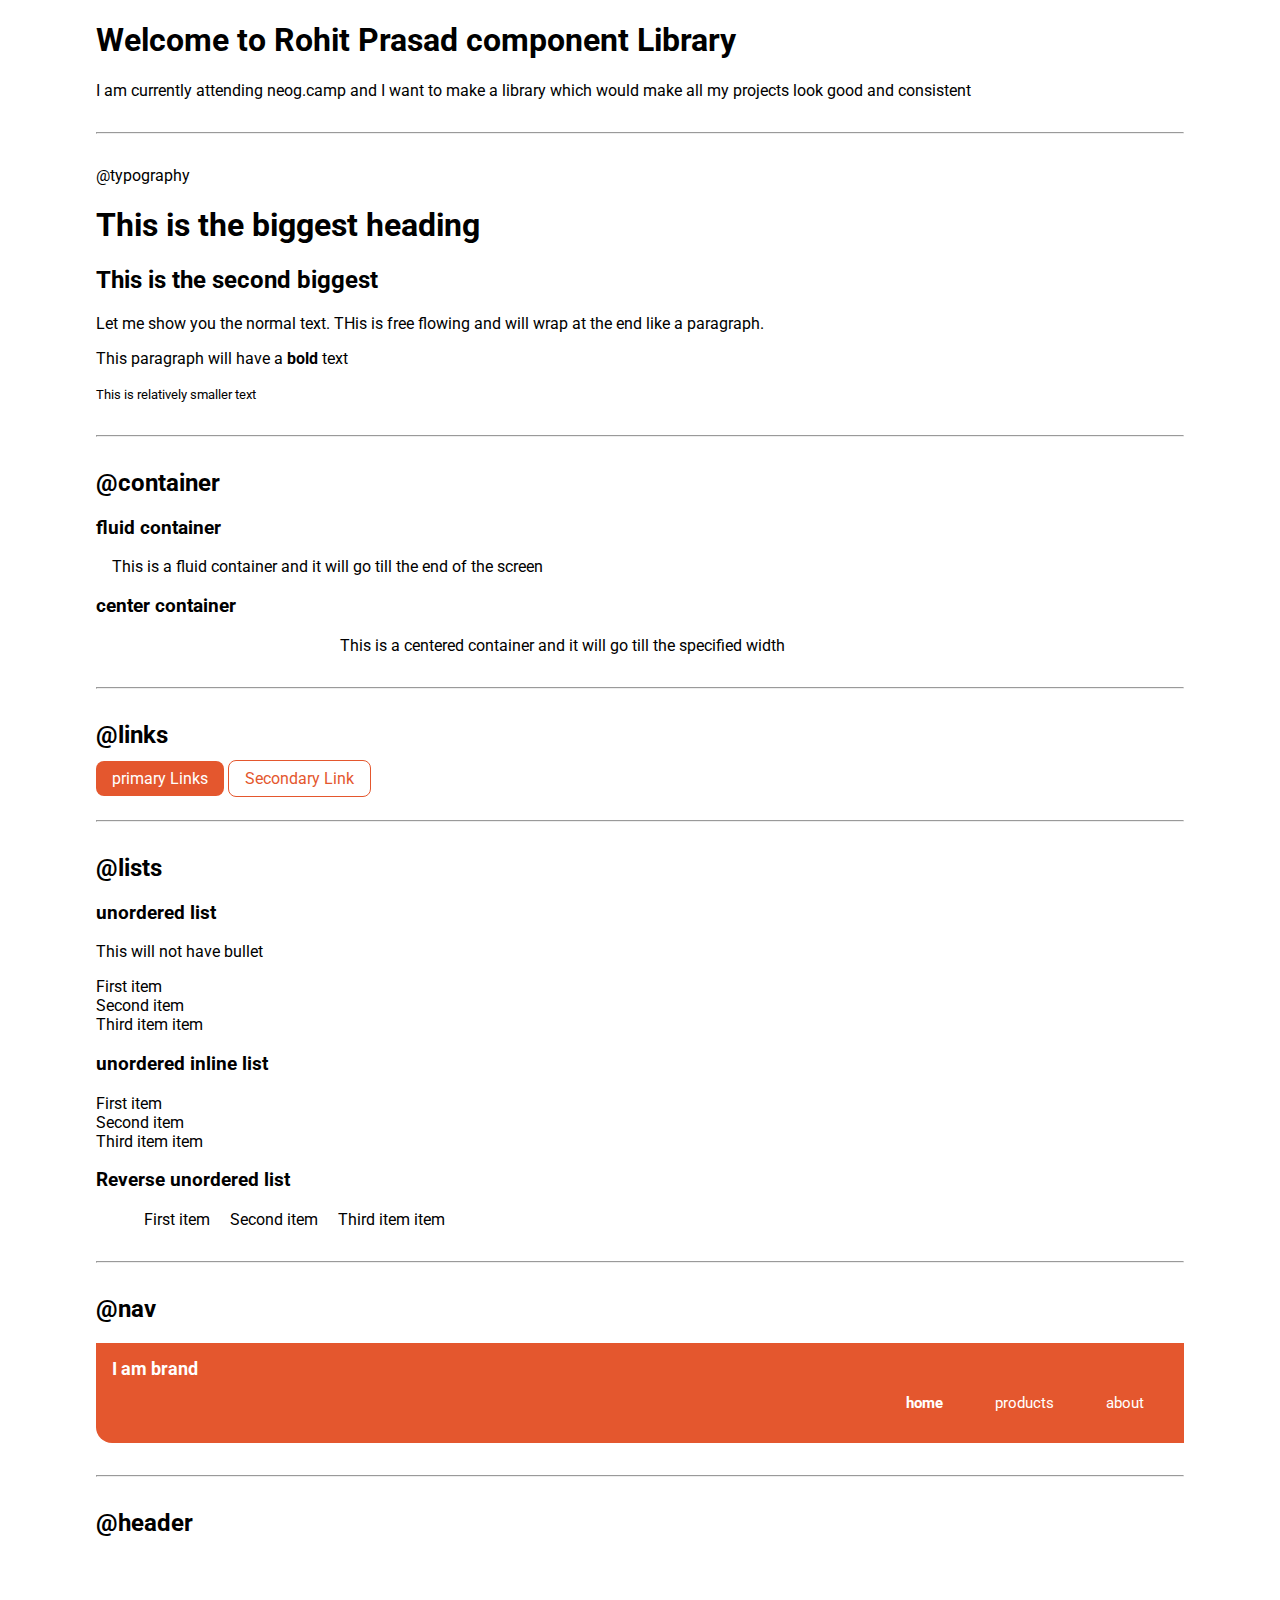
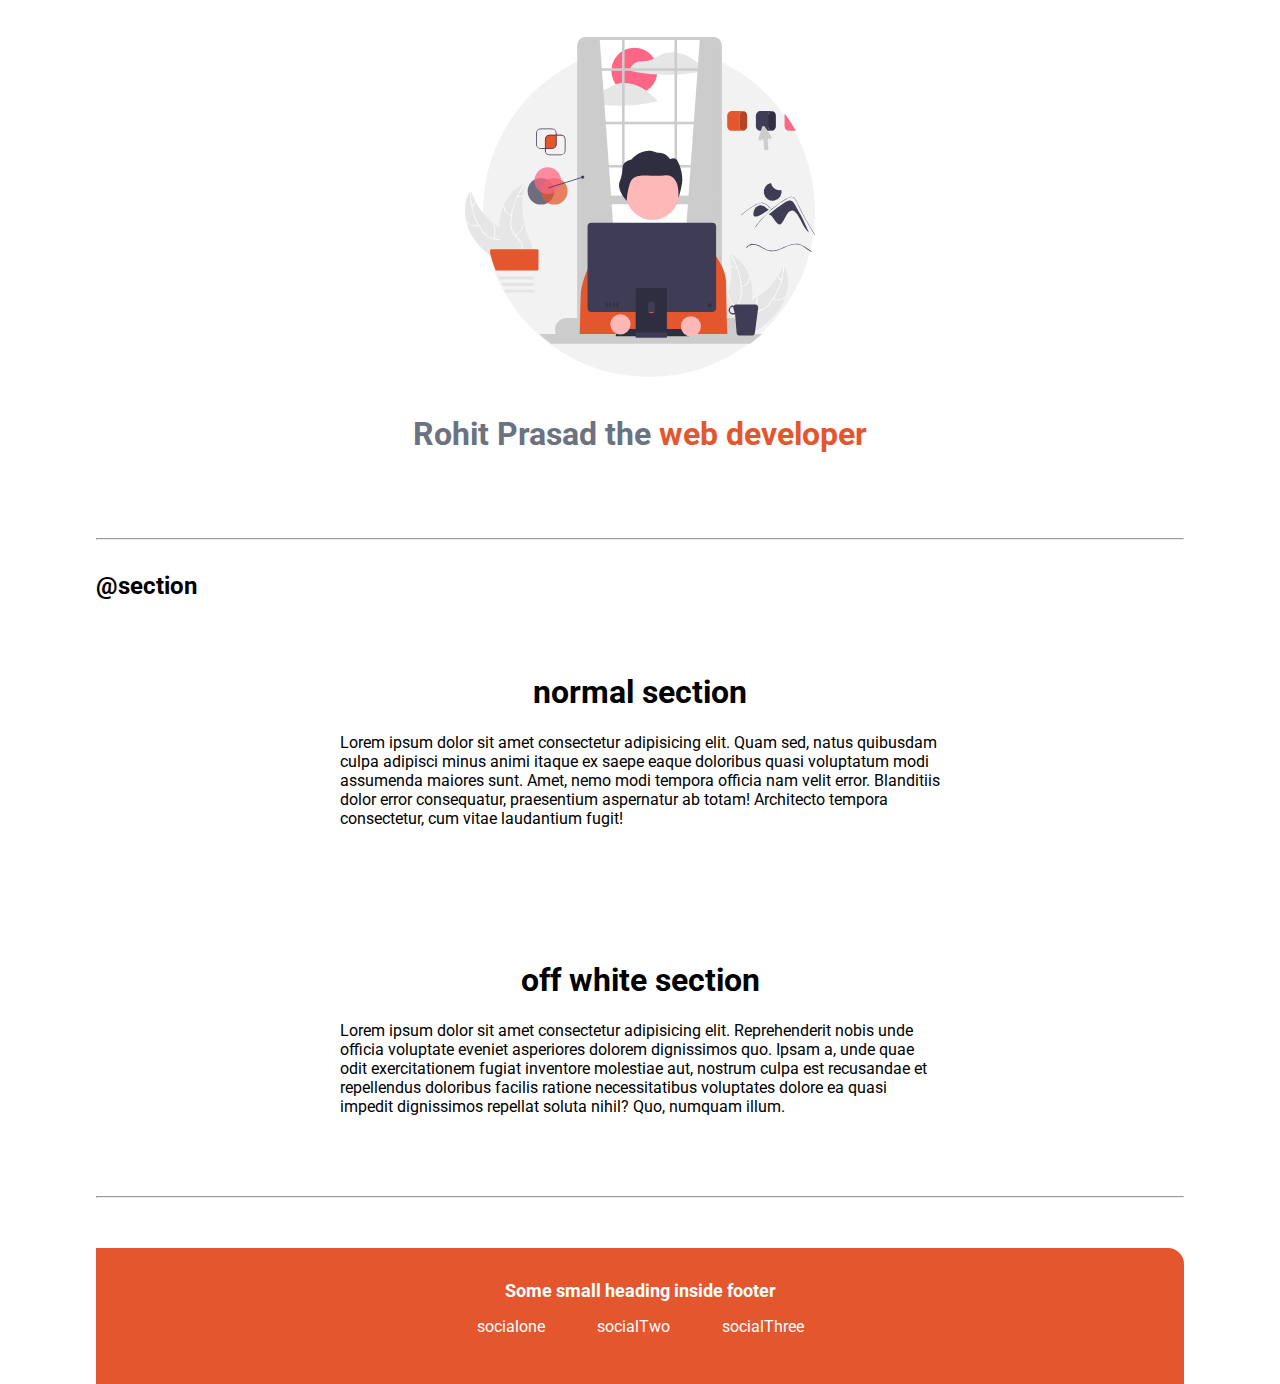
<file: lib/component.html>
<!DOCTYPE html>
<html lang="en">
<head>
    <meta charset="UTF-8">
    <meta http-equiv="X-UA-Compatible" content="IE=edge">
    <meta name="viewport" content="width=device-width, initial-scale=1.0">
    <title>Document</title>

    <link rel="stylesheet" href="/style.css">
</head>
<body>
    <h1>Welcome to Rohit Prasad component Library</h1>
    <p>I am currently attending neog.camp and I want to make a library which would make all my projects look good and consistent</p>

    <hr>

    <p>@typography</p>
    <h1>This is the biggest heading</h1>
    <h2>This is the second biggest</h2>
    <p>Let me show you the normal text. THis is free flowing and will wrap at the end like a paragraph.</p>
    <p>This paragraph will have a <strong>bold</strong> text</p>
    <small>This is relatively smaller text</small>
    <hr>

    <h2>@container</h2>
    <h3>fluid container</h3>
    <div class="container">This is a fluid container and it will go till the end of the screen</div>
    <h3>center container</h3>
    <div class="container container-center">This is a centered container and it will go till the specified width</div>

    <hr>

    <h2>@links</h2>

    <a class="primary-link link" href="/">primary Links</a>
    <a class="secondary-link link" href="/">Secondary Link</a>

    <hr>

    <h2>@lists</h2>
    
    <h3>unordered list</h3>  
    <p>This will not have bullet</p>
    <ul class="list-non-bullet">
        <li>First item</li>
        <li>Second item</li>
        <li>Third item item</li>

    </ul>

    <h3>unordered inline  list</h3>  
    
    <ul class="list-non-bullet">
        <li>First item</li>
        <li>Second item</li>
        <li>Third item item</li>

    </ul>
    <h3>Reverse unordered list</h3>
    <ul>
        <li class="list-item-inline">First item</li>
        <li class="list-item-inline">Second item</li>
        <li class="list-item-inline">Third item item</li>

    </ul>

    <hr>

    <h2>@nav</h2>

    <nav class="navigation container">
        <div class="nav-brand">I am brand</div>
        <ul class="list-non-bullet nav-pills">
            <li class="list-item-inline">
                <a class="link link-active" href="/">home</a>
            </li>
            <li class="list-item-inline">
                <a class="link" href="/">products</a>
            </li>
            <li class="list-item-inline">
                <a class="link" href="/">about</a>
            </li>
        </ul>
    </nav>

    <hr>

    <h2>@header</h2>
    <header class="hero">
        <img class="hero-img" src="/images/home image.svg" alt="">
    <h1 class="hero-heading">Rohit Prasad the <span class="heading-inverted">web developer</span> </h1>
    </header>
    

    <hr>
    <h2>@section</h2>
    <section class="section">
        <div class="container container-center">
        <h1>normal section</h1>
        <p>Lorem ipsum dolor sit amet consectetur adipisicing elit. Quam sed, natus quibusdam culpa adipisci minus animi itaque ex saepe eaque doloribus quasi voluptatum modi assumenda maiores sunt. Amet, nemo modi tempora officia nam velit error. Blanditiis dolor error consequatur, praesentium aspernatur ab totam! Architecto tempora consectetur, cum vitae laudantium fugit!</p>
        </div>
    </section>

    <section class="section">
        <div class="container container-center">
        <h1>off white section</h1>
        <p>Lorem ipsum dolor sit amet consectetur adipisicing elit. Reprehenderit nobis unde officia voluptate eveniet asperiores dolorem dignissimos quo. Ipsam a, unde quae odit exercitationem fugiat inventore molestiae aut, nostrum culpa est recusandae et repellendus doloribus facilis ratione necessitatibus voluptates dolore ea quasi impedit dignissimos repellat soluta nihil? Quo, numquam illum.</p>
    </div>
    </section>


    <hr>
    <footer class="footer">
        <div class="footer-header">Some small heading inside footer</div>
            <ul class="social-link list-non-bullet">
                <li class="list-item-inline" ><a class="link" href="/">socialone</a></li>
                <li class="list-item-inline" ><a class="link"href="/">socialTwo</a></li>
                <li class="list-item-inline"><a class="link" href="/">socialThree</a></li>
            </ul>
    </footer>

</body>
</html>
</file>
<file: style.css>
@import url("https://fonts.googleapis.com/css2?family=Roboto&display=swap");

:root {
  --primary-color: #e4572e;
  --dark-grey: #6b7280;
  --off-white: #f3f4f6;
}

body {
  font-family: "Roboto", sans-serif;
  margin: 0px auto;
  max-width: 85%;
  width: 100%;
}

hr {
  margin: 2rem 0rem;
}

/** spaces **/
.margin-md {
  margin: 2rem;
}

/** container **/

.container {
  padding: 0rem 1rem;
}

.container-center {
  max-width: 600px;
  margin: auto;
}

/** links **/

.link {
  text-decoration: none;
  padding: 0.5rem 1rem;
  /* margin-top: 1rem;
  margin-bottom: 1rem; */
}

.primary-link {
  background-color: var(--primary-color);

  border-radius: 0.5rem;
  color: white;
}

.ow {
  background-color: var(--off-white);
  border-radius: 0.5rem;
  margin: 1rem auto;
  padding: 1rem;
}

.secondary-link {
  color: var(--primary-color);

  border-radius: 0.5rem;
  border: 1px solid var(--primary-color);
}

/** lists **/
.list-non-bullet {
  list-style: none;
  padding: 0rem;
}

.list-item-inline {
  display: inline;
  padding: 0rem 0.5rem;
}

/** navigation **/

.navigation {
  background-color: var(--primary-color);
  color: white;
  padding: 1rem;
  border-bottom-left-radius: 1rem;
}
.navigation .nav-brand {
  font-weight: bold;
  font-size: 1.1rem;
}
.navigation .link {
  color: white;
}

.navigation .nav-pills {
  text-align: right;
  font-size: 15px;
}

.navigation .link-active {
  font-weight: bold;
}

/** header **/

.hero {
  padding: 2rem;
  padding-top: 5rem;
  text-align: center;
}

.hero .hero-img {
  max-width: 350px;
  display: block;
  margin: auto;
}

.hero .hero-heading {
  color: var(--dark-grey);
  padding-top: 1rem;
  text-align: center;
}

.hero .hero-heading .heading-inverted {
  color: var(--primary-color);
}

#index-heading {
  font-size: 25px;
}

/** section **/

.section {
  padding: 2rem;
  border-radius: 1rem;
  margin-bottom: 2rem;
}
.section h1 {
  text-align: center;
}

/** footer **/

.footer {
  background-color: var(--primary-color);
  padding: 2rem 1rem;
  text-align: center;
  color: white;
  border-top-right-radius: 1rem;
  margin-top: 50px;
}

.footer .link {
  color: white;
}

.footer .footer-header {
  font-weight: bold;
  font-size: large;
}

.footer ul {
  padding-inline-start: 0px;
}

.blog-img {
  max-width: 400px;
  margin: auto;
}

.link-col {
  color: black;
}

.blog {
  margin: 0rem auto;
  text-align: center;
}

.blog-pad {
  padding: 1rem;
  margin: 1rem auto;
}

.project-pad {
  padding: 1rem;
  margin: 1rem auto;
}
</file>
